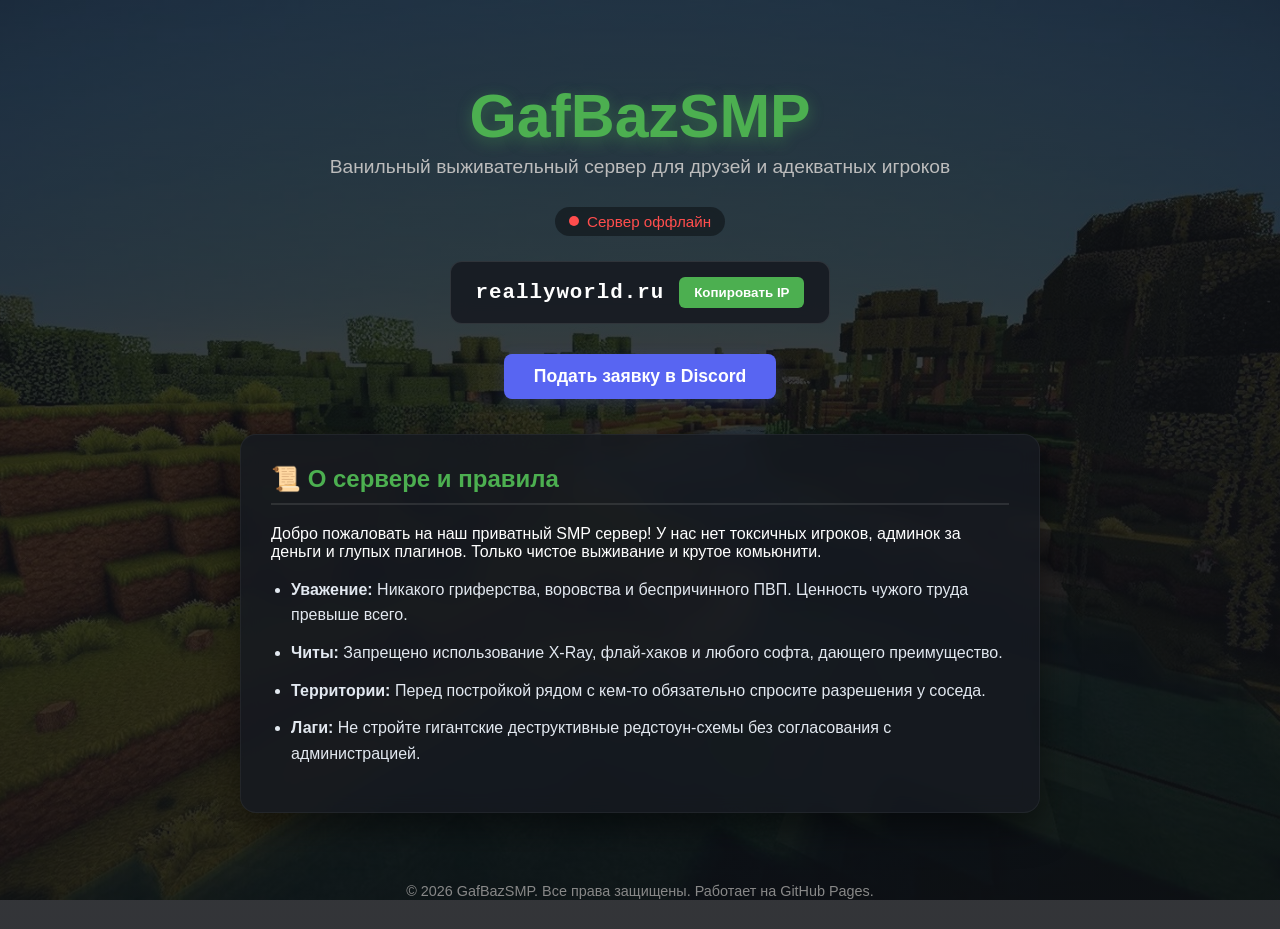
<file: index.html>
<!DOCTYPE html>
<html lang="ru">
<head>
    <meta charset="UTF-8">
    <meta name="viewport" content="width=device-width, initial-scale=1.0">
    <title>GafBazSMP — Приватный Майнкрафт Сервер</title>
    <!-- Подключение иконок -->
    <link rel="stylesheet" href="https://cloudflare.com">
    <!-- Подключение стилей -->
    <link rel="stylesheet" href="style.css">
</head>
<body>

    <div class="container">
        <header>
            <h1>GafBazSMP</h1>
            <p>Ванильный выживательный сервер для друзей и адекватных игроков</p>
            
            <!-- Блок динамического онлайна -->
            <div class="online-status" id="status-container">
                <span class="status-dot pulse"></span>
                <span id="online-text">Проверяем статус сервера...</span>
            </div>
        </header>

        <!-- Блок копирования IP -->
        <div class="ip-box" id="ip-block">
        <span class="ip-text" id="server-ip">reallyworld.ru</span>
            <button class="copy-btn" id="copy-button">
                <i class="fa-regular fa-copy"></i> Копировать IP
            </button>
        </div>

        <div>
            <a href="https://discord.gg" target="_blank" class="btn-link">
                <i class="fa-brands fa-discord"></i> Подать заявку в Discord
            </a>
        </div>

        <!-- Раздел о сервере и правила -->
        <div class="section">
            <h2>📜 О сервере и правила</h2>
            <p>Добро пожаловать на наш приватный SMP сервер! У нас нет токсичных игроков, админок за деньги и глупых плагинов. Только чистое выживание и крутое комьюнити.</p>
            
            <ul class="rules-list">
                <li><strong>Уважение:</strong> Никакого гриферства, воровства и беспричинного ПВП. Ценность чужого труда превыше всего.</li>
                <li><strong>Читы:</strong> Запрещено использование X-Ray, флай-хаков и любого софта, дающего преимущество.</li>
                <li><strong>Территории:</strong> Перед постройкой рядом с кем-то обязательно спросите разрешения у соседа.</li>
                <li><strong>Лаги:</strong> Не стройте гигантские деструктивные редстоун-схемы без согласования с администрацией.</li>
            </ul>
        </div>
    </div>

    <footer>
        &copy; 2026 GafBazSMP. Все права защищены. Работает на GitHub Pages.
    </footer>

    <!-- Подключение логики -->
    <script src="script.js"></script>
</body>
</html>
</file>
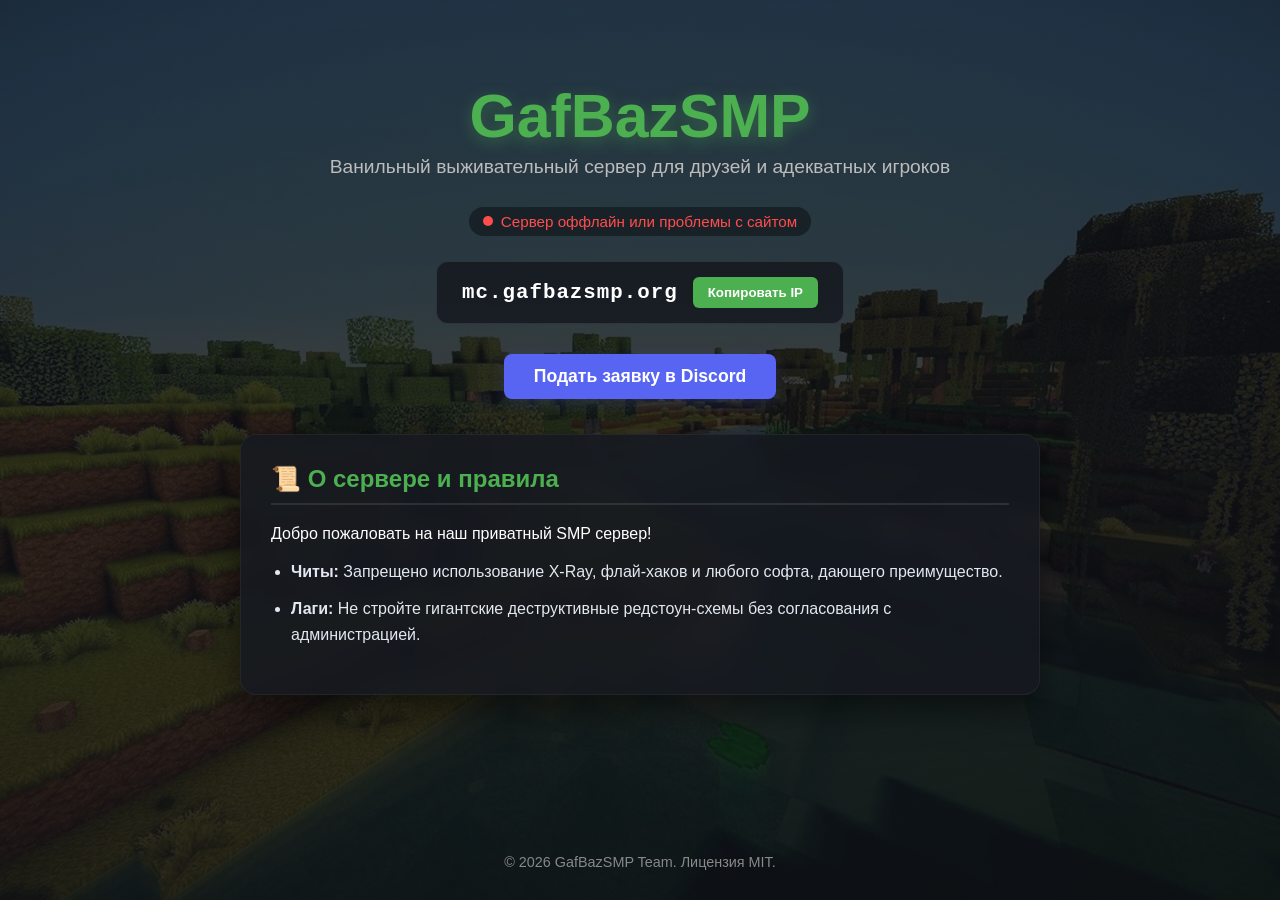
<file: RealsuperduperbetaLOL/index.html>
<!DOCTYPE html>
<html lang="ru">
<head>
    <meta charset="UTF-8">
    <meta name="viewport" content="width=device-width, initial-scale=1.0">
    <title>GafBazSMP — Приватный Майнкрафт Сервер</title>
    <!-- Подключение иконок -->
    <link rel="stylesheet" href="https://cloudflare.com">
    <!-- Подключение стилей -->
    <link rel="stylesheet" href="style.css">
</head>
<body>

    <div class="container">
        <header>
            <h1>GafBazSMP</h1>
            <p>Ванильный выживательный сервер для друзей и адекватных игроков</p>
            
            <!-- Блок динамического онлайна -->
            <div class="online-status" id="status-container">
                <span class="status-dot pulse"></span>
                <span id="online-text">Проверяем статус сервера...</span>
            </div>
        </header>

        <!-- Блок копирования IP -->
        <div class="ip-box" id="ip-block">
        <span class="ip-text" id="server-ip">mc.gafbazsmp.org</span>
            <button class="copy-btn" id="copy-button">
                <i class="fa-regular fa-copy"></i> Копировать IP
            </button>
        </div>

        <div>
            <a href="https://discord.gg/ЕСЛИ ТЫ ЭТО ЧИТАЕШЬ ТО ПРОЕКТ В БЕТЕ" target="_blank" class="btn-link">
                <i class="fa-brands fa-discord"></i> Подать заявку в Discord
            </a>
        </div>

        <!-- Раздел о сервере и правила -->
        <div class="section">
            <h2>📜 О сервере и правила</h2>
            <p>Добро пожаловать на наш приватный SMP сервер! </p>
            
            <ul class="rules-list">
                <li><strong>Читы:</strong> Запрещено использование X-Ray, флай-хаков и любого софта, дающего преимущество.</li>
                <li><strong>Лаги:</strong> Не стройте гигантские деструктивные редстоун-схемы без согласования с администрацией.</li>
            </ul>
        </div>
    </div>

    <footer>
        &copy; 2026 GafBazSMP Team. Лицензия MIT.
    </footer>

    <!-- Подключение логики -->
    <script src="script.js"></script>
</body>
</html>
</file>
<file: style.css>
:root {
    --card-color: rgba(22, 25, 32, 0.85);
    --accent-color: #4caf50;
    --accent-hover: #43a047;
    --text-main: #ffffff;
    --text-muted: #bcbcbc;
}

body {
    background: linear-gradient(rgba(15, 17, 21, 0.8), rgba(15, 17, 21, 0.85)), 
                url('./bg.jpg') no-repeat center center fixed;
    background-size: cover;
    color: var(--text-main);
    font-family: 'Segoe UI', Roboto, Helvetica, Arial, sans-serif;
    margin: 0;
    padding: 0;
    display: flex;
    flex-direction: column;
    align-items: center;
    min-height: 100vh;
}

.container {
    max-width: 800px;
    width: 90%;
    margin: 40px auto;
    text-align: center;
}

header h1 {
    font-size: 3.8rem;
    color: var(--accent-color);
    margin-bottom: 5px;
    text-shadow: 0 4px 15px rgba(76, 175, 80, 0.4);
    font-weight: 800;
}

header p {
    color: var(--text-muted);
    font-size: 1.2rem;
    margin-top: 0;
}

.online-status {
    display: inline-flex;
    align-items: center;
    gap: 8px;
    background: rgba(0, 0, 0, 0.4);
    padding: 6px 14px;
    border-radius: 20px;
    font-size: 0.95rem;
    margin-top: 10px;
    backdrop-filter: blur(5px);
}

.status-dot {
    width: 10px;
    height: 10px;
    background-color: #ff4d4d;
    border-radius: 50%;
}

.status-dot.online {
    background-color: #4caf50;
    box-shadow: 0 0 8px #4caf50;
}

.pulse {
    animation: blink 2s infinite;
}

@keyframes blink {
    0% { opacity: 1; }
    50% { opacity: 0.4; }
    100% { opacity: 1; }
}

.ip-box {
    background: var(--card-color);
    padding: 15px 25px;
    border-radius: 12px;
    display: inline-flex;
    align-items: center;
    gap: 15px;
    margin: 25px 0;
    border: 1px solid rgba(255, 255, 255, 0.1);
    cursor: pointer;
    transition: transform 0.2s, border-color 0.2s, background 0.2s;
    backdrop-filter: blur(10px);
}

.ip-box:hover {
    transform: scale(1.02);
    border-color: var(--accent-color);
    background: rgba(22, 25, 32, 0.95);
}

.ip-text {
    font-family: 'Courier New', Courier, monospace;
    font-weight: bold;
    font-size: 1.3rem;
    letter-spacing: 1px;
}

.copy-btn {
    background: var(--accent-color);
    color: white;
    border: none;
    padding: 8px 15px;
    border-radius: 6px;
    font-weight: bold;
    cursor: pointer;
}

.copy-btn:hover {
    background: var(--accent-hover);
}

.btn-link {
    display: inline-block;
    background: #5865F2;
    color: white;
    text-decoration: none;
    padding: 12px 30px;
    border-radius: 8px;
    font-weight: bold;
    font-size: 1.1rem;
    margin: 5px 0 35px 0;
    transition: background 0.2s, transform 0.2s;
    box-shadow: 0 4px 15px rgba(88, 101, 242, 0.2);
}

.btn-link:hover {
    background: #4752C4;
    transform: translateY(-2px);
}

.section {
    background: var(--card-color);
    border-radius: 16px;
    padding: 30px;
    text-align: left;
    box-shadow: 0 15px 35px rgba(0,0,0,0.5);
    border: 1px solid rgba(255, 255, 255, 0.05);
    backdrop-filter: blur(10px);
}

.section h2 {
    color: var(--accent-color);
    margin-top: 0;
    border-bottom: 2px solid rgba(255, 255, 255, 0.1);
    padding-bottom: 10px;
}

.rules-list {
    padding-left: 20px;
    line-height: 1.6;
    color: #e2e8f0;
}

.rules-list li {
    margin-bottom: 12px;
}

footer {
    margin-top: auto;
    padding: 30px;
    color: #888;
    font-size: 0.9rem;
}
</file>
<file: RealsuperduperbetaLOL/style.css>
:root {
    --card-color: rgba(22, 25, 32, 0.85);
    --accent-color: #4caf50;
    --accent-hover: #43a047;
    --text-main: #ffffff;
    --text-muted: #bcbcbc;
}

body {
    background: linear-gradient(rgba(15, 17, 21, 0.8), rgba(15, 17, 21, 0.85)), 
                url('./bg.jpg') no-repeat center center fixed;
    background-size: cover;
    color: var(--text-main);
    font-family: 'Segoe UI', Roboto, Helvetica, Arial, sans-serif;
    margin: 0;
    padding: 0;
    display: flex;
    flex-direction: column;
    align-items: center;
    min-height: 100vh;
}

.container {
    max-width: 800px;
    width: 90%;
    margin: 40px auto;
    text-align: center;
}

header h1 {
    font-size: 3.8rem;
    color: var(--accent-color);
    margin-bottom: 5px;
    text-shadow: 0 4px 15px rgba(76, 175, 80, 0.4);
    font-weight: 800;
}

header p {
    color: var(--text-muted);
    font-size: 1.2rem;
    margin-top: 0;
}

.online-status {
    display: inline-flex;
    align-items: center;
    gap: 8px;
    background: rgba(0, 0, 0, 0.4);
    padding: 6px 14px;
    border-radius: 20px;
    font-size: 0.95rem;
    margin-top: 10px;
    backdrop-filter: blur(5px);
}

.status-dot {
    width: 10px;
    height: 10px;
    background-color: #ff4d4d;
    border-radius: 50%;
}

.status-dot.online {
    background-color: #4caf50;
    box-shadow: 0 0 8px #4caf50;
}

.pulse {
    animation: blink 2s infinite;
}

@keyframes blink {
    0% { opacity: 1; }
    50% { opacity: 0.4; }
    100% { opacity: 1; }
}

.ip-box {
    background: var(--card-color);
    padding: 15px 25px;
    border-radius: 12px;
    display: inline-flex;
    align-items: center;
    gap: 15px;
    margin: 25px 0;
    border: 1px solid rgba(255, 255, 255, 0.1);
    cursor: pointer;
    transition: transform 0.2s, border-color 0.2s, background 0.2s;
    backdrop-filter: blur(10px);
}

.ip-box:hover {
    transform: scale(1.02);
    border-color: var(--accent-color);
    background: rgba(22, 25, 32, 0.95);
}

.ip-text {
    font-family: 'Courier New', Courier, monospace;
    font-weight: bold;
    font-size: 1.3rem;
    letter-spacing: 1px;
}

.copy-btn {
    background: var(--accent-color);
    color: white;
    border: none;
    padding: 8px 15px;
    border-radius: 6px;
    font-weight: bold;
    cursor: pointer;
}

.copy-btn:hover {
    background: var(--accent-hover);
}

.btn-link {
    display: inline-block;
    background: #5865F2;
    color: white;
    text-decoration: none;
    padding: 12px 30px;
    border-radius: 8px;
    font-weight: bold;
    font-size: 1.1rem;
    margin: 5px 0 35px 0;
    transition: background 0.2s, transform 0.2s;
    box-shadow: 0 4px 15px rgba(88, 101, 242, 0.2);
}

.btn-link:hover {
    background: #4752C4;
    transform: translateY(-2px);
}

.section {
    background: var(--card-color);
    border-radius: 16px;
    padding: 30px;
    text-align: left;
    box-shadow: 0 15px 35px rgba(0,0,0,0.5);
    border: 1px solid rgba(255, 255, 255, 0.05);
    backdrop-filter: blur(10px);
}

.section h2 {
    color: var(--accent-color);
    margin-top: 0;
    border-bottom: 2px solid rgba(255, 255, 255, 0.1);
    padding-bottom: 10px;
}

.rules-list {
    padding-left: 20px;
    line-height: 1.6;
    color: #e2e8f0;
}

.rules-list li {
    margin-bottom: 12px;
}

footer {
    margin-top: auto;
    padding: 30px;
    color: #888;
    font-size: 0.9rem;
}
</file>
